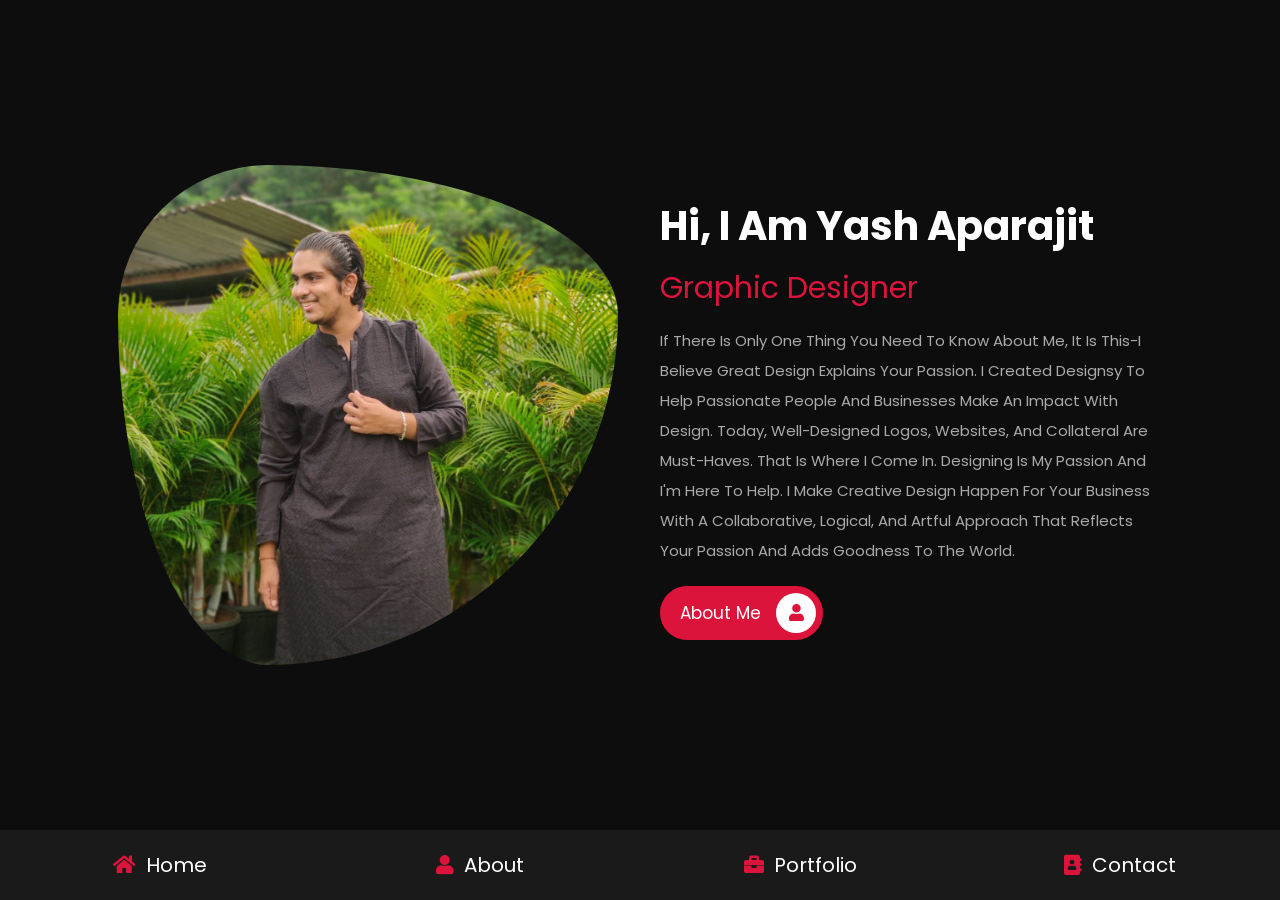
<file: index.html>
<!DOCTYPE html>
<html lang="en">
<head>
    <meta charset="UTF-8">
    <meta http-equiv="X-UA-Compatible" content="IE=edge">
    <meta name="viewport" content="width=device-width, initial-scale=1.0">
    <title>home</title>

    <!-- font awesome cdn link  -->
    <link rel="stylesheet" href="https://cdnjs.cloudflare.com/ajax/libs/font-awesome/5.15.4/css/all.min.css">

    <!-- custom css file link  -->
    <link rel="stylesheet" href="css/style.css">

</head>
<body>
    
<!-- navbar section starts  -->

<nav class="navbar">
    <a href="index.html"> <i class="fas fa-home"></i> <span>home</span> </a>
    <a href="about.html"> <i class="fas fa-user"></i> <span>about</span> </a>
    <a href="portfolio.html"> <i class="fas fa-briefcase"></i> <span>portfolio</span> </a>
    <a href="contact.html"> <i class="fas fa-address-book"></i> <span>contact</span> </a>
</nav>

<!-- navbar section ends -->

<!-- home section starts  -->

<section class="home">

    <div class="image">
        <img src="images\yash 1.jpeg" alt="">
    </div>

    <div class="content">
        <h3>Hi, I am Yash Aparajit</h3>
        <span>Graphic Designer</span>
        <p>If there is only one thing you need to know about me, it is this-I believe great design explains your passion. I created Designsy to help passionate people and businesses make an impact with design. Today, well-designed logos, websites, and collateral are must-haves.
That is where I come in. Designing is my passion and I'm here to help. I make creative design happen for your business with a collaborative, logical, and artful approach that reflects your passion and adds goodness to the world. </p>
        <a href="about.html" class="btn"> about me <i class="fas fa-user"></i> </a>
    </div>

</section>

<!-- home section ends -->

</body>
</html>
</file>
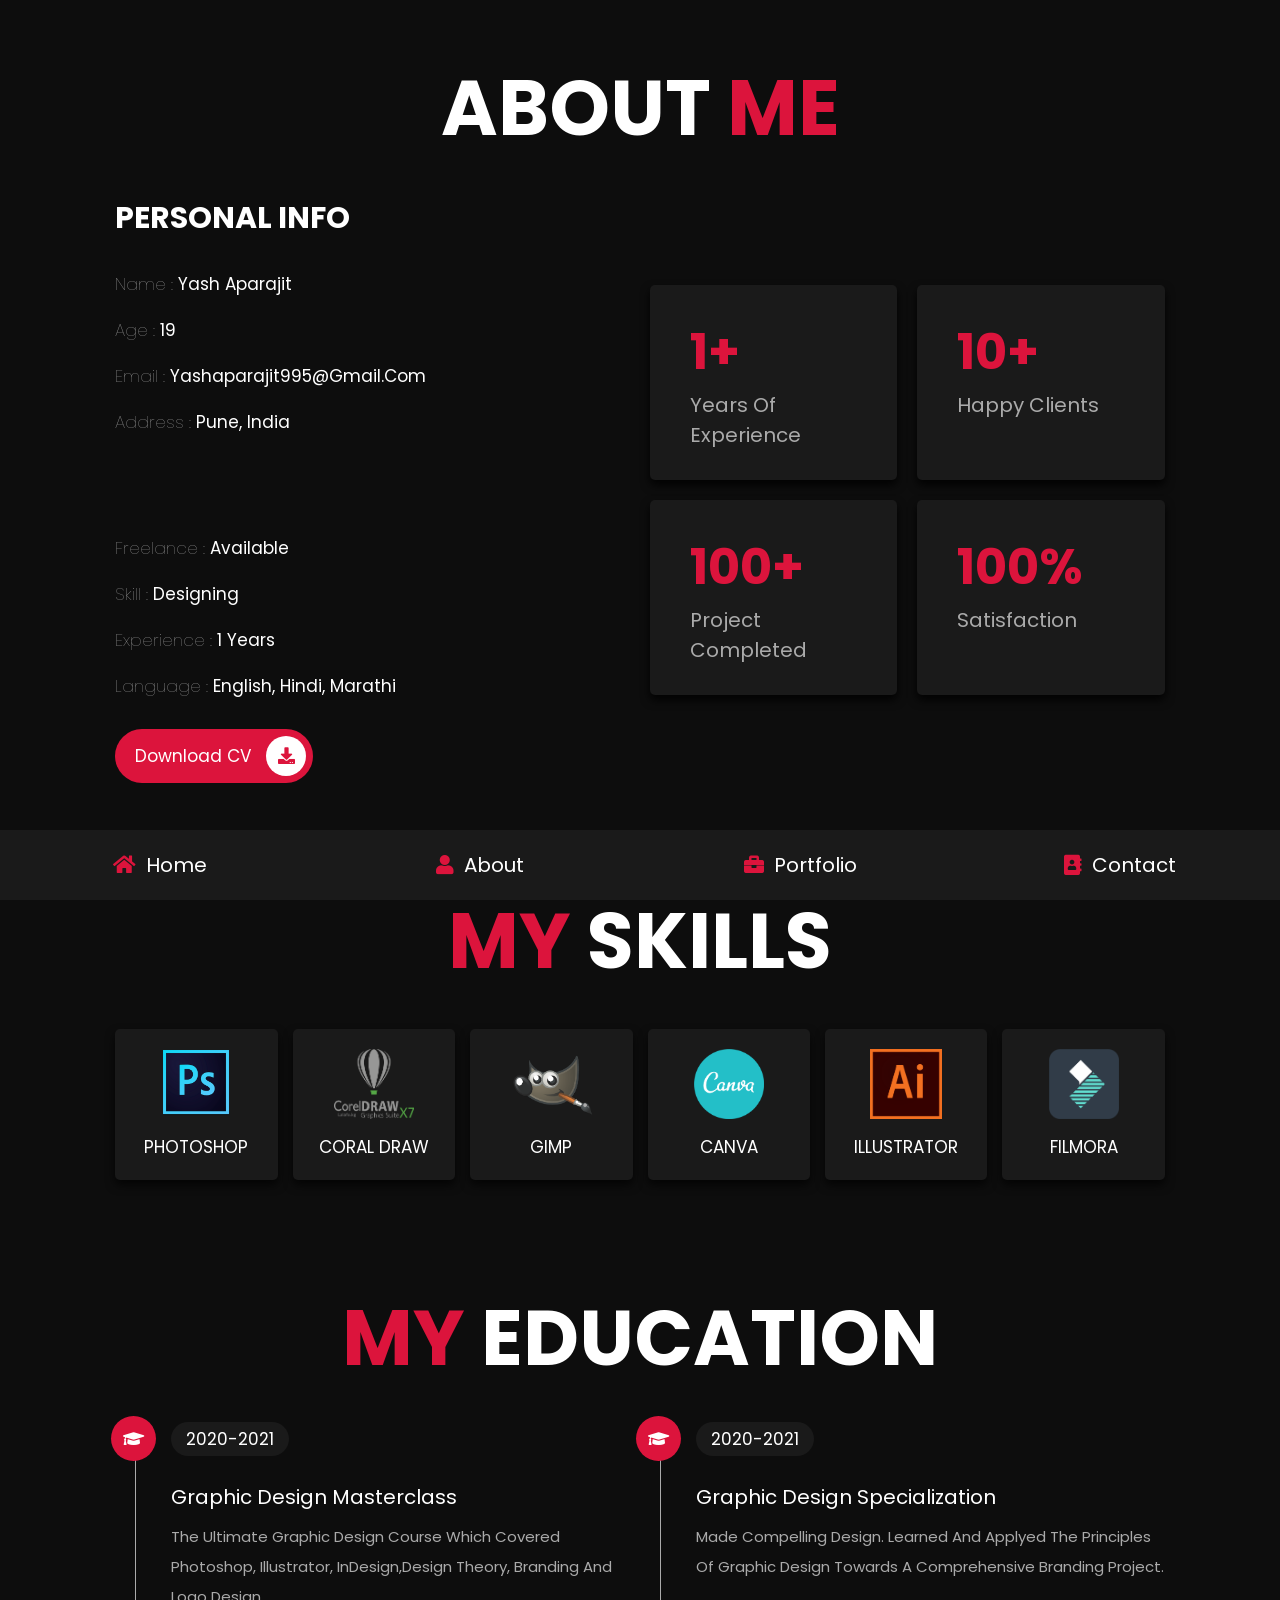
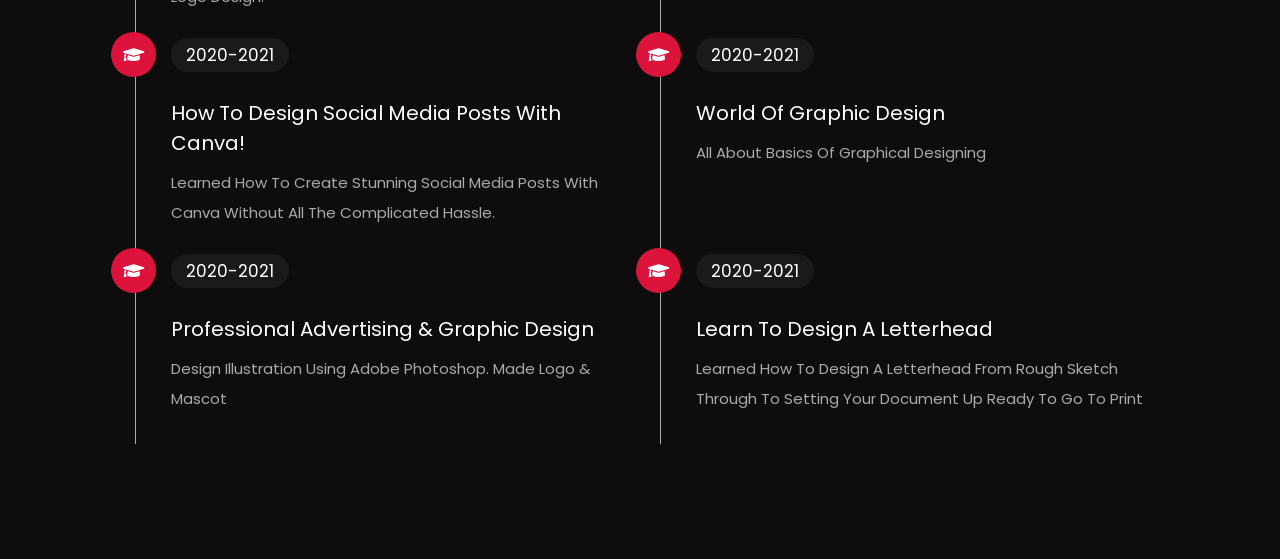
<file: about.html>
<!DOCTYPE html>
<html lang="en">
<head>
    <meta charset="UTF-8">
    <meta http-equiv="X-UA-Compatible" content="IE=edge">
    <meta name="viewport" content="width=device-width, initial-scale=1.0">
    <title>about</title>

    <!-- font awesome cdn link  -->
    <link rel="stylesheet" href="https://cdnjs.cloudflare.com/ajax/libs/font-awesome/5.15.4/css/all.min.css">

    <!-- custom css file link  -->
    <link rel="stylesheet" href="css/style.css">

</head>
<body>
    
<!-- navbar section starts  -->

<nav class="navbar">
    <a href="index.html"> <i class="fas fa-home"></i> <span>home</span> </a>
    <a href="about.html"> <i class="fas fa-user"></i> <span>about</span> </a>
    <a href="portfolio.html"> <i class="fas fa-briefcase"></i> <span>portfolio</span> </a>
    <a href="contact.html"> <i class="fas fa-address-book"></i> <span>contact</span> </a>
</nav>

<!-- navbar section ends -->

<!-- about section starts  -->

<section class="about">

    <h1 class="heading"> about <span>me</span> </h1>

    <div class="row">

        <div class="info-container">

            <h1>personal info</h1>

            <div class="box-container">

                <div class="box">
                    <h3> <span>name : </span> Yash Aparajit </h3>
                    <h3> <span>age : </span> 19 </h3>
                    <h3> <span>email : </span> Yashaparajit995@gmail.com </h3>
                    <h3> <span>address : </span> Pune, india </h3>
                </div>
    
                <div class="box">
                    <h3> <span>freelance : </span> available </h3>
                    <h3> <span>skill : </span> Designing </h3>
                    <h3> <span>experience : </span> 1 years </h3>
                    <h3> <span>language : </span> english, hindi, marathi </h3>
                </div>
                

            </div>

            <a href="images\YASH Resume.png" class="btn"> download CV <i class="fas fa-download"></i> </a>

        </div>

        <div class="count-container">

            <div class="box">
                <h3>1+</h3>
                <p>years of experience</p>
            </div>

            <div class="box">
                <h3>10+</h3>
                <p>happy clients</p>
            </div>

            <div class="box">
                <h3>100+</h3>
                <p>project completed</p>
            </div>

            <div class="box">
                <h3>100%</h3>
                <p>Satisfaction</p>
            </div>

        </div>

    </div>

</section>

<!-- about section ends -->

<!-- skills section starts  -->

<section class="skills">

    <h1 class="heading"> <span>my</span> skills </h1>

    <div class="box-container">
        <div class="box">
            <img src="images\01photoshop.png">
            <h3>Photoshop</h3>
        </div>
        <div class="box">
            <img src="images\02coral draw.png">
            <h3>Coral Draw</h3>
        </div>
        <div class="box">
            <img src="images\03gimp.png">
            <h3>Gimp</h3>
        </div>
        <div class="box">
            <img src="images\04 canva.png">
            <h3>Canva</h3>
        </div>
        <div class="box">
            <img src="images\05illustrator.png">
            <h3>Illustrator</h3>
        </div>
        <div class="box">
            <img src="images\06filmora.png">
            <h3>Filmora</h3>
        </div>
    </div>

</section>

<!-- skills section ends -->

<!-- education section starts  -->

<section class="education">

    <h1 class="heading"> <span>my</span> education </h1>

    <div class="box-container">

        <div class="box">
            <i class="fas fa-graduation-cap"></i>
            <span>2020-2021</span>
            <h3>Graphic Design Masterclass</h3>
            <p>The Ultimate Graphic Design Course Which Covered Photoshop, Illustrator, InDesign,Design Theory, Branding and Logo Design.</p>
        </div>

        <div class="box">
            <i class="fas fa-graduation-cap"></i>
            <span>2020-2021</span>
            <h3>Graphic Design Specialization</h3>
            <p>Made Compelling Design. Learned and applyed the principles of graphic design towards a comprehensive branding project.</p>
        </div>

        <div class="box">
            <i class="fas fa-graduation-cap"></i>
            <span>2020-2021</span>
            <h3>How To Design Social Media Posts with Canva!</h3>
            <p>Learned how to create stunning social media posts with Canva without all the complicated hassle.</p>
        </div>

        <div class="box">
            <i class="fas fa-graduation-cap"></i>
            <span>2020-2021</span>
            <h3>World of Graphic Design</h3>
            <p>All about basics of Graphical designing</p>
        </div>

        <div class="box">
            <i class="fas fa-graduation-cap"></i>
            <span>2020-2021</span>
            <h3>Professional Advertising & Graphic Design</h3>
            <p>Design Illustration using Adobe Photoshop. Made logo & Mascot</p>
        </div>

        <div class="box">
            <i class="fas fa-graduation-cap"></i>
            <span>2020-2021</span>
            <h3>Learn to Design a Letterhead</h3>
            <p>Learned how to design a letterhead from rough sketch through to setting your document up ready to go to print</p>
        </div>

    </div>

</section>

<!-- education section ends -->

</body>
</html>
</file>
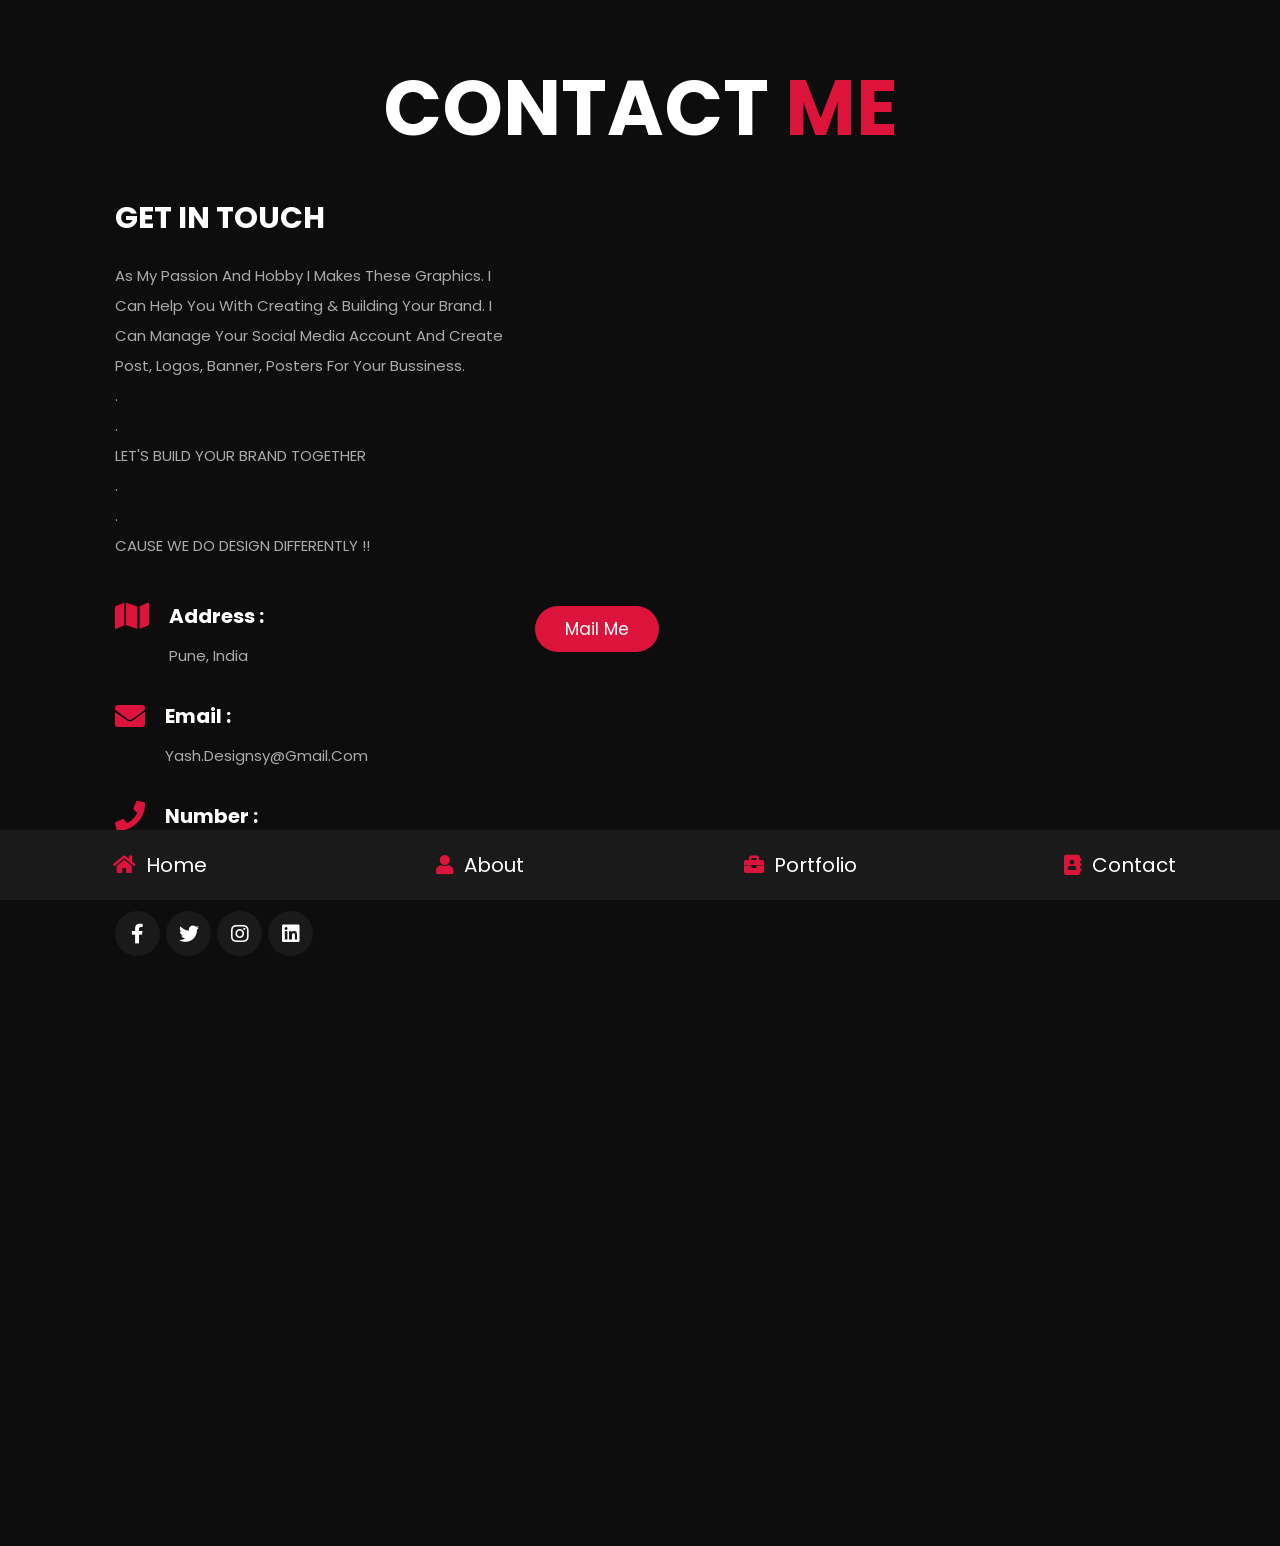
<file: contact.html>
<!DOCTYPE html>
<html lang="en">
<head>
    <meta charset="UTF-8">
    <meta http-equiv="X-UA-Compatible" content="IE=edge">
    <meta name="viewport" content="width=device-width, initial-scale=1.0">
    <title>contact</title>

    <!-- font awesome cdn link  -->
    <link rel="stylesheet" href="https://cdnjs.cloudflare.com/ajax/libs/font-awesome/5.15.4/css/all.min.css">

    <!-- custom css file link  -->
    <link rel="stylesheet" href="css/style.css">

</head>
<body>
    
<!-- navbar section starts  -->

<nav class="navbar">
    <a href="index.html"> <i class="fas fa-home"></i> <span>home</span> </a>
    <a href="about.html"> <i class="fas fa-user"></i> <span>about</span> </a>
    <a href="portfolio.html"> <i class="fas fa-briefcase"></i> <span>portfolio</span> </a>
    <a href="contact.html"> <i class="fas fa-address-book"></i> <span>contact</span> </a>
</nav>

<!-- navbar section ends -->

<!-- contact section starts  -->

<section class="contact">

<h1 class="heading"> contact <span>me</span> </h1>

<div class="row">

    <div class="info-container">

        <h1>get in touch</h1>

        <p>As my passion and hobby I makes these graphics. I can help you with creating & building your brand. I can manage your social media account and create post, logos, banner, posters for your bussiness. <br>.<br>.<br>
           LET'S BUILD YOUR BRAND TOGETHER <br>.<br>.<br> 
           CAUSE WE DO DESIGN DIFFERENTLY !!</p>

        <div class="box-container">

            <div class="box">
                <i class="fas fa-map"></i>
                <div class="info">
                    <h3>address :</h3>
                    <p> pune, india </p>
                </div>
            </div>

            <div class="box">
                <i class="fas fa-envelope"></i>
                <div class="info">
                    <h3>email :</h3>
                    <p>yash.designsy@gmail.com</p>
                </div>
            </div>

            <div class="box">
                <i class="fas fa-phone"></i>
                <div class="info">
                    <h3>number :</h3>
                    <p>+91-9921337467</p>
                </div>
            </div>

        </div>

        <div class="share">
            <a href="#" class="fab fa-facebook-f"></a>
            <a href="#" class="fab fa-twitter"></a>
            <a href="#" class="fab fa-instagram"></a>
            <a href="#" class="fab fa-linkedin"></a>
        </div>

            
    </div>
    <form action="#"><br> <br> <br> <br> <br><br>
        <a href="mailto:yash.designsy@gmail.com">
            <input type="button" value="Mail Me" class="btn">
        </a>
    </form>
    <br> <br> <br> <br> <br><br>
    <p><iframe src="https://www.google.com/maps/embed?pb=!1m18!1m12!1m3!1d3780.4627664155937!2d73.76690086420597!3d18.64321862027905!2m3!1f0!2f0!3f0!3m2!1i1024!2i768!4f13.1!3m3!1m2!1s0x3bc2b9c1d96cfa3f%3A0x9651dcebdfbc01b6!2sRail%20Vihar%2C%20Sector%20No.%2031%2C%20Akurdi%2C%20Pimpri-Chinchwad%2C%20Maharashtra%20411033!5e0!3m2!1sen!2sin!4v1640412502742!5m2!1sen!2sin" width="1200" height="450" style="border:0;" allowfullscreen="" loading="lazy"></iframe></p>
        
 
</div>

</section>

<!-- contact section ends -->

</body>
</html>
</file>
<file: css/style.css>
@import url("https://fonts.googleapis.com/css2?family=Poppins:wght@100;300;400;500;600;700&display=swap");
* {
  font-family: 'Poppins', sans-serif;
  margin: 0;
  padding: 0;
  -webkit-box-sizing: border-box;
          box-sizing: border-box;
  text-decoration: none;
  outline: none;
  border: none;
  text-transform: capitalize;
}

html {
  font-size: 62.5%;
  overflow-x: hidden;
}

html::-webkit-scrollbar {
  width: 1rem;
}

html::-webkit-scrollbar-track {
  background: #0d0d0d;
}

html::-webkit-scrollbar-thumb {
  background: crimson;
  border-radius: 5rem;
}

body {
  background: #0d0d0d;
  padding-bottom: 6.5rem;
}

section {
  padding: 5rem 9%;
}

.heading {
  text-align: center;
  font-size: 6vw;
  color: #fff;
  margin-bottom: 3rem;
  text-transform: uppercase;
}

.heading span {
  text-transform: uppercase;
  color: crimson;
}

.btn {
  display: inline-block;
  margin-top: 1rem;
  border-radius: 5rem;
  background: crimson;
  padding: .7rem;
  font-size: 1.7rem;
  color: #fff;
  padding-left: 2rem;
}

.btn i {
  height: 4rem;
  width: 4rem;
  line-height: 4rem;
  font-size: 1.7rem;
  text-align: center;
  background: #fff;
  color: crimson;
  border-radius: 50%;
  margin-left: 1rem;
  -webkit-transition: .2s linear;
  transition: .2s linear;
}

.btn:hover i {
  margin-left: 2rem;
}

.navbar {
  position: fixed;
  bottom: 0;
  left: 0;
  right: 0;
  display: -webkit-box;
  display: -ms-flexbox;
  display: flex;
  z-index: 1000;
  -webkit-box-align: end;
      -ms-flex-align: end;
          align-items: flex-end;
}

.navbar a {
  padding: 2rem;
  font-size: 2rem;
  background: #1a1a1a;
  -webkit-box-flex: 1;
      -ms-flex: 1;
          flex: 1;
  color: #fff;
  text-align: center;
  -webkit-transition: .2s linear;
  transition: .2s linear;
}

.navbar a i {
  color: crimson;
  padding-right: .5rem;
}

.navbar a:hover {
  background: crimson;
  padding-bottom: 6rem;
}

.navbar a:hover i {
  color: #fff;
}

.home {
  display: -webkit-box;
  display: -ms-flexbox;
  display: flex;
  -webkit-box-align: center;
      -ms-flex-align: center;
          align-items: center;
  -ms-flex-wrap: wrap;
      flex-wrap: wrap;
  gap: 4rem;
  min-height: calc(100vh - 6.5rem);
}

.home .image {
  -webkit-box-flex: 1;
      -ms-flex: 1 1 42rem;
          flex: 1 1 42rem;
  text-align: center;
}

.home .image img {
  height: 50rem;
  width: 50rem;
  border-radius: 30% 70% 70% 30% / 30% 30% 70% 70%;
}

.home .content {
  -webkit-box-flex: 1;
      -ms-flex: 1 1 42rem;
          flex: 1 1 42rem;
}

.home .content h3 {
  color: #fff;
  font-size: 4rem;
  padding-bottom: .5rem;
}

.home .content span {
  font-size: 3rem;
  color: crimson;
  padding: .5rem 0;
  display: block;
}

.home .content p {
  font-size: 1.5rem;
  color: #aaa;
  padding: 1rem 0;
  line-height: 2;
}

.about .row {
  display: -webkit-box;
  display: -ms-flexbox;
  display: flex;
  -webkit-box-align: center;
      -ms-flex-align: center;
          align-items: center;
  -ms-flex-wrap: wrap;
      flex-wrap: wrap;
  gap: 2rem;
}

.about .row .info-container {
  -webkit-box-flex: 1;
      -ms-flex: 1 1 42rem;
          flex: 1 1 42rem;
}

.about .row .info-container h1 {
  font-size: 3rem;
  color: #fff;
  text-transform: uppercase;
  padding-bottom: 1rem;
}

.about .row .info-container .box-container {
  padding: 1rem 0;
  display: -webkit-box;
  display: -ms-flexbox;
  display: flex;
  -ms-flex-wrap: wrap;
      flex-wrap: wrap;
  gap: 8rem;
}

.about .row .info-container .box-container .box {
  -webkit-box-flex: 1;
      -ms-flex: 1 1 20rem;
          flex: 1 1 20rem;
}

.about .row .info-container .box-container .box h3 {
  font-size: 1.7rem;
  color: #fff;
  padding: 1rem 0;
  font-weight: normal;
}

.about .row .info-container .box-container .box h3 span {
  color: #aaa;
  font-weight: lighter;
}

.about .row .count-container {
  -webkit-box-flex: 1;
      -ms-flex: 1 1 42rem;
          flex: 1 1 42rem;
  display: -webkit-box;
  display: -ms-flexbox;
  display: flex;
  -ms-flex-wrap: wrap;
      flex-wrap: wrap;
  gap: 2rem;
}

.about .row .count-container .box {
  -webkit-box-flex: 1;
      -ms-flex: 1 1 20rem;
          flex: 1 1 20rem;
  padding: 3rem 4rem;
  border-radius: .5rem;
  background: #1a1a1a;
  -webkit-box-shadow: 0 0.5rem 1rem rgba(0, 0, 0, 0.9);
          box-shadow: 0 0.5rem 1rem rgba(0, 0, 0, 0.9);
}

.about .row .count-container .box h3 {
  font-size: 5rem;
  color: crimson;
}

.about .row .count-container .box p {
  font-size: 2rem;
  color: #aaa;
}

.skills .box-container {
  display: -ms-grid;
  display: grid;
  -ms-grid-columns: (minmax(16rem, 1fr))[auto-fit];
      grid-template-columns: repeat(auto-fit, minmax(16rem, 1fr));
  gap: 1.5rem;
}

.skills .box-container .box {
  padding: 2rem;
  text-align: center;
  -webkit-box-shadow: 0 0.5rem 1rem rgba(0, 0, 0, 0.7);
          box-shadow: 0 0.5rem 1rem rgba(0, 0, 0, 0.7);
  border-radius: .5rem;
  background: #1a1a1a;
}

.skills .box-container .box:hover {
  background: #fff;
}

.skills .box-container .box:hover h3 {
  color: #0d0d0d;
}

.skills .box-container .box img {
  height: 7rem;
  margin-bottom: 1rem;
}

.skills .box-container .box h3 {
  color: #fff;
  font-size: 1.7rem;
  font-weight: normal;
  text-transform: uppercase;
}

.education .box-container {
  display: -webkit-box;
  display: -ms-flexbox;
  display: flex;
  -ms-flex-wrap: wrap;
      flex-wrap: wrap;
}

.education .box-container .box {
  -webkit-box-flex: 1;
      -ms-flex: 1 1 40rem;
          flex: 1 1 40rem;
  margin-left: 2rem;
  padding-top: 0;
  padding-bottom: 0;
  padding-left: 3.5rem;
  padding-bottom: 3rem;
  border-left: 0.1rem solid #aaa;
  position: relative;
}

.education .box-container .box i {
  height: 4.5rem;
  width: 4.5rem;
  line-height: 4.5rem;
  font-size: 1.7rem;
  border-radius: 50%;
  background: crimson;
  color: #fff;
  text-align: center;
  position: absolute;
  top: -1rem;
  left: -2.5rem;
}

.education .box-container .box span {
  font-size: 1.7rem;
  color: #fff;
  border-radius: 5rem;
  padding: .5rem 1.5rem;
  background: #1a1a1a;
}

.education .box-container .box h3 {
  font-size: 2rem;
  padding: 1rem 0;
  color: #fff;
  padding-top: 3rem;
  font-weight: normal;
}

.education .box-container .box p {
  font-size: 1.5rem;
  color: #aaa;
  line-height: 2;
}

.portfolio {
  text-align: center;
}

.portfolio .box-container {
  display: -ms-grid;
  display: grid;
  -ms-grid-columns: (minmax(31rem, 1fr))[auto-fit];
      grid-template-columns: repeat(auto-fit, minmax(31rem, 1fr));
  gap: 1.5rem;
  margin-bottom: 2rem;
}

.portfolio .box-container .box {
  height: 30rem;
  overflow: hidden;
  position: relative;
}

.portfolio .box-container .box:hover .content {
  -webkit-transform: translateY(0%);
          transform: translateY(0%);
}

.portfolio .box-container .box img {
  height: 100%;
  width: 100%;
  -o-object-fit: cover;
     object-fit: cover;
}

.portfolio .box-container .box .content {
  position: absolute;
  top: 0;
  left: 0;
  height: 100%;
  width: 100%;
  background: #1a1a1a;
  display: -webkit-box;
  display: -ms-flexbox;
  display: flex;
  -webkit-box-orient: vertical;
  -webkit-box-direction: normal;
      -ms-flex-flow: column;
          flex-flow: column;
  -webkit-box-align: center;
      -ms-flex-align: center;
          align-items: center;
  -webkit-box-pack: center;
      -ms-flex-pack: center;
          justify-content: center;
  padding: 2rem;
  -webkit-transform: translateY(-100%);
          transform: translateY(-100%);
  -webkit-transition: .2s linear;
  transition: .2s linear;
}

.portfolio .box-container .box .content h3 {
  font-size: 2.5rem;
  color: #fff;
  text-transform: uppercase;
  font-weight: normal;
}

.portfolio .box-container .box .content p {
  padding: 1rem 0;
  font-size: 1.5rem;
  line-height: 2;
  color: #aaa;
}

.portfolio .box-container .box .content a {
  font-size: 2rem;
  color: crimson;
}

.portfolio .box-container .box .content a:hover {
  color: #fff;
}

.blogs .box-container {
  display: -ms-grid;
  display: grid;
  -ms-grid-columns: (minmax(31rem, 1fr))[auto-fit];
      grid-template-columns: repeat(auto-fit, minmax(31rem, 1fr));
  gap: 1.5rem;
}

.blogs .box-container .box {
  text-align: center;
  padding: 2rem;
  border-radius: .5rem;
  background: #1a1a1a;
  -webkit-box-shadow: 0 0.5rem 1rem rgba(0, 0, 0, 0.7);
          box-shadow: 0 0.5rem 1rem rgba(0, 0, 0, 0.7);
}

.blogs .box-container .box:hover .image img {
  -webkit-transform: scale(1.2);
          transform: scale(1.2);
}

.blogs .box-container .box .image {
  height: 25rem;
  width: 100%;
  border-radius: .5rem;
  overflow: hidden;
}

.blogs .box-container .box .image img {
  height: 100%;
  width: 100%;
  -o-object-fit: cover;
     object-fit: cover;
  -webkit-transition: .2s linear;
  transition: .2s linear;
}

.blogs .box-container .box .content .icons {
  position: relative;
  top: -1rem;
  border-radius: .5rem;
  padding: 1.5rem;
  display: inline-block;
  background: #0d0d0d;
}

.blogs .box-container .box .content .icons a {
  font-size: 1.4rem;
  margin: 0 1rem;
  color: #fff;
}

.blogs .box-container .box .content .icons a:hover {
  color: crimson;
}

.blogs .box-container .box .content .icons a i {
  padding-right: .5rem;
  color: crimson;
}

.blogs .box-container .box .content h3 {
  font-size: 2rem;
  color: #fff;
  font-weight: normal;
}

.blogs .box-container .box .content p {
  font-size: 1.5rem;
  color: #aaa;
  padding: 1rem 0;
  line-height: 2;
}

.contact .row {
  display: -webkit-box;
  display: -ms-flexbox;
  display: flex;
  -webkit-box-align: center;
      -ms-flex-align: center;
          align-items: center;
  -ms-flex-wrap: wrap;
      flex-wrap: wrap;
  gap: 2rem;
}

.contact .row .info-container {
  width: 40rem;
}

.contact .row .info-container h1 {
  font-size: 3rem;
  text-transform: uppercase;
  color: #fff;
  padding-bottom: 1rem;
}

.contact .row .info-container p {
  font-size: 1.5rem;
  line-height: 2;
  color: #aaa;
  padding: 1rem 0;
}

.contact .row .info-container .box-container {
  padding: 2rem 0;
}

.contact .row .info-container .box-container .box {
  display: -webkit-box;
  display: -ms-flexbox;
  display: flex;
  gap: 2rem;
  padding: 1rem 0;
}

.contact .row .info-container .box-container .box i {
  font-size: 3rem;
  color: crimson;
}

.contact .row .info-container .box-container .box h3 {
  font-size: 2rem;
  color: #fff;
}

.contact .row .info-container .share a {
  font-size: 2rem;
  height: 4.5rem;
  width: 4.5rem;
  line-height: 4.5rem;
  border-radius: 50%;
  background: #1a1a1a;
  color: #fff;
  text-align: center;
  margin-right: .3rem;
}

.contact .row .info-container .share a:hover {
  background: crimson;
}

.contact .row form {
  -webkit-box-flex: 1;
      -ms-flex: 1 1 42rem;
          flex: 1 1 42rem;
}

.contact .row form .inputBox {
  display: -webkit-box;
  display: -ms-flexbox;
  display: flex;
  -ms-flex-wrap: wrap;
      flex-wrap: wrap;
  -webkit-box-pack: justify;
      -ms-flex-pack: justify;
          justify-content: space-between;
}

.contact .row form .inputBox input {
  width: 49%;
}

.contact .row form .inputBox input,
.contact .row form textarea {
  border-radius: 5rem;
  padding: 1.2rem 1.8rem;
  font-size: 1.6rem;
  color: #fff;
  text-transform: none;
  margin: .7rem 0;
  background: #1a1a1a;
}

.contact .row form textarea {
  width: 100%;
  border-radius: 1rem;
  resize: none;
  height: 25rem;
}

.contact .row form .btn {
  padding: 1rem 3rem;
  cursor: pointer;
}

.contact .row form .btn:hover {
  background: #fff;
  color: #0d0d0d;
}

@media (max-width: 1200px) {
  html {
    font-size: 55%;
  }
  section {
    padding: 3rem 2rem;
  }
}

@media (max-width: 768px) {
  .heading {
    font-size: 12vw;
  }
  .navbar a i {
    padding: 0;
  }
  .navbar a span {
    display: none;
  }
  .navbar a:hover {
    padding-bottom: 2rem;
  }
  .home {
    text-align: center;
    gap: 2rem;
  }
  .home .image img {
    height: 30rem;
    width: 30rem;
  }
  .home .content h3 {
    font-size: 3rem;
  }
  .home .content span {
    font-size: 2.5rem;
  }
  .contact .row form .inputBox input {
    width: 100%;
    margin-bottom: 1rem;
  }
}

@media (max-width: 450px) {
  html {
    font-size: 50%;
  }
}
/*# sourceMappingURL=style.css.map */
</file>
